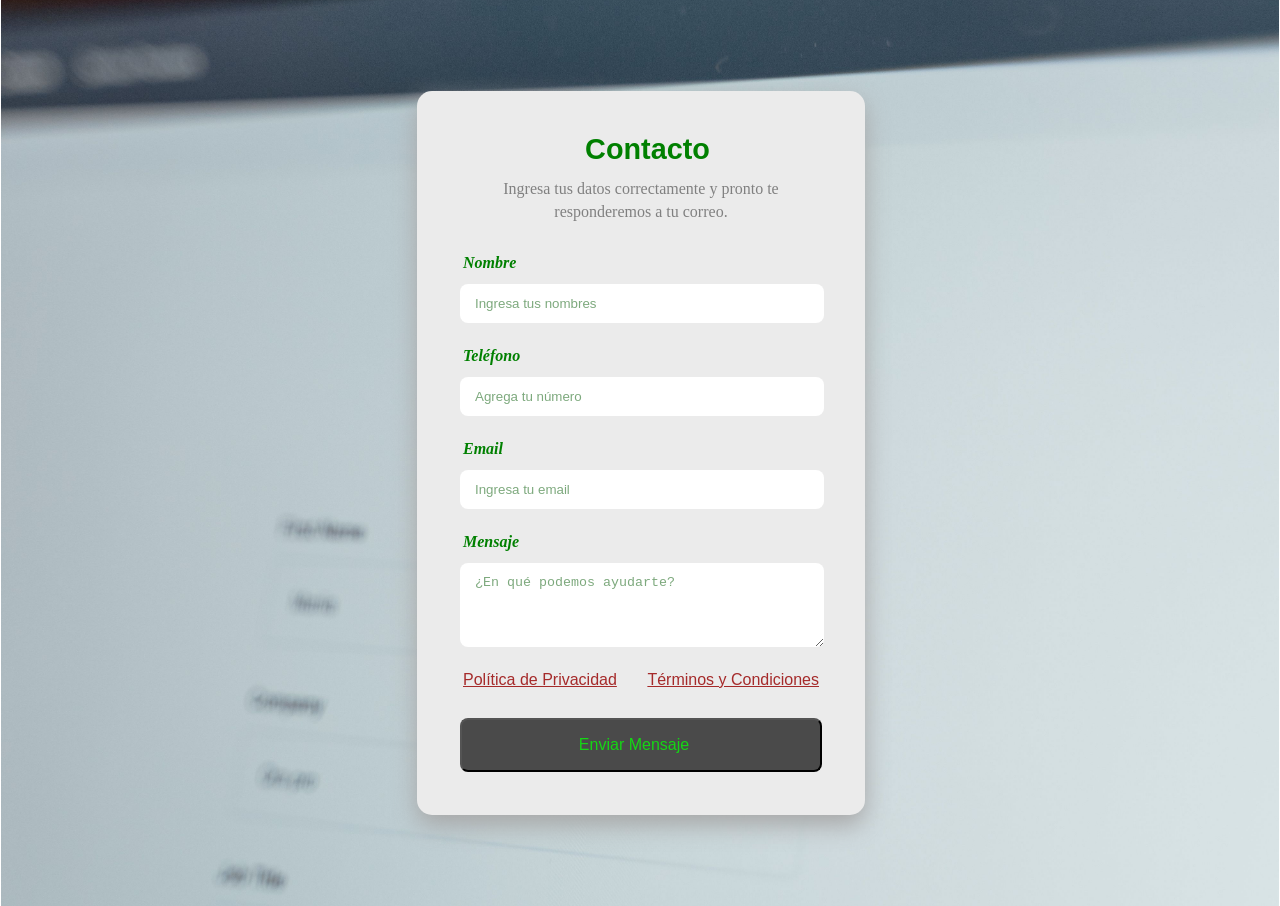
<file: CONTACTO.html>
<!DOCTYPE html>
    <html lang="en">
    <head>
        <meta charset="UTF-8">
        <meta name="viewport" content="width=device-width, initial-scale=1.0">
        <title>CONTACTO</title>
        <link rel="stylesheet" href="CSS/ESTILO-CONTACTO.css">
        

    </head>
    <body>
        <div class="container">


            <form action="https://api.web3forms.com/submit" method="POST">
                <input type="hidden" name="access_key" value="cd53c601-377b-4520-b669-51ff1e293b2d">


                <h2><i class="fa-solid fa-envelope"></i>Contacto</h2>
                <p class="subtitle">Ingresa tus datos correctamente
                    y pronto te responderemos a tu correo.
                </p>
                <div class="input-group">
                    <label for="name"><i class="fa-solid fa-user">Nombre</i></label>
                    <input type="text" name="name" id="name"
                     placeholder="Ingresa tus nombres" required>
                     <label for="phone"><i class="fa-solid fa-phone">Teléfono</i></label>
                     <input type="tel" name="phone" id="phone" 
                     placeholder="Agrega tu número" required>
                     <label for="email"><i class="fa-solid fa-at">Email</i></label>
                     <input type="email" name="email" id="email" 
                     placeholder="Ingresa tu email" required>
                     <label for="message"><i class="fa-solid fa-comment-dots">
                        Mensaje
                     </i></label>
                     <textarea name="message" id="message" rows="4" 
                     placeholder="¿En qué podemos ayudarte?"></textarea>
                     <div class="form-links">
                        <a href="#">Política de Privacidad</a>
                        <a href="#">Términos y Condiciones</a>
                     </div>
                     <button type="submit" class="btn">
                        <span>Enviar Mensaje</span>
                        <i class="fa-solid fa-paper-plane"></i>
                     </button>
                    </div>
            </form>
        </div>
    </body>
    </html>
</file>
<file: CSS/ESTILO-CONTACTO.css>
*{
    margin: 1px;
    padding: 1px;
    box-sizing: border-box;
}
body{
    display: flex;
    justify-content: center;
    min-height: 100vh;
    align-items: center;
    padding: 20px;
   background-image: url(..//img/fondo-contacto.jpg);
   background-position: center;
   background-repeat: no-repeat;
   background-size: cover; 
}
.container{
    width: 100%;
    max-width: 450px;
}
form{
    background-color: rgb(235, 235, 235);
    padding: 40px;
    border-radius: 15px;
    width: 100%;
    box-shadow: 0 10px 25px rgb(167, 167, 167);
}
h2{
    color: green;
    font-size: 1.8rem;
    margin-bottom: 10px;
    text-align: center;
    font-family: Verdana, Geneva, Tahoma, sans-serif;
}
h2 i{
    margin-right: 10px;
}
.subtitle{
    color: gray;
    font-size: 1rem;
    text-align: center;
    margin-bottom: 25px;
    line-height: 1.4;
}
.input-group{
    display: flex;
    flex-direction: column;
}
label{
    color: green;
    font-size: 1rem;
    font-weight: 700;
    margin-bottom: 8px;
    display: flex;
    align-items: center;
}
label i{
    margin-right: 8px;
    width: 15px;
}
 input, textarea{
    padding: 12px 15px;
    border-radius: 8px;
    margin-bottom: 20px;
    background-color: white;
    width: 100%;
    border: 2px;
    transition: all 0.3s;
 }
 input:focus, textarea:focus{
    border-color: green;
    box-shadow: 0 10px 25px rgb(167, 167, 167);
 }
 input::placeholder, textarea::placeholder{
    color: rgb(125, 169, 125);
 }
 .form-links{
    display: flex;
    margin-bottom: 25px;
    justify-content: space-between;
 }
 .form-links a{
    color: brown;
    font-size: 0.9;
    font-family: sans-serif;
 }
 .form-links a:hover{
    color: green;
 }
 .btn{
    padding: 14px;
    font-size: 1rem;
    color: rgb(21, 214, 21);
    border-radius: 8px;
    display: flex;
    justify-content: center;
    gap: 10px;
    cursor: pointer;
    background-color: rgb(74, 74, 74);
 }
 .btn:hover{
    background-color: black;
    color: white;
 }
/*RESPONSIVE MÓVIL*/

@media (max-width:450px){
    form{
        padding: 25px;
    }
    h2{
        font-size: 1.5rem;
    }
    .form-links{
        flex-direction: column;
        gap: 10px;
        text-align: center;
    }
}
</file>
